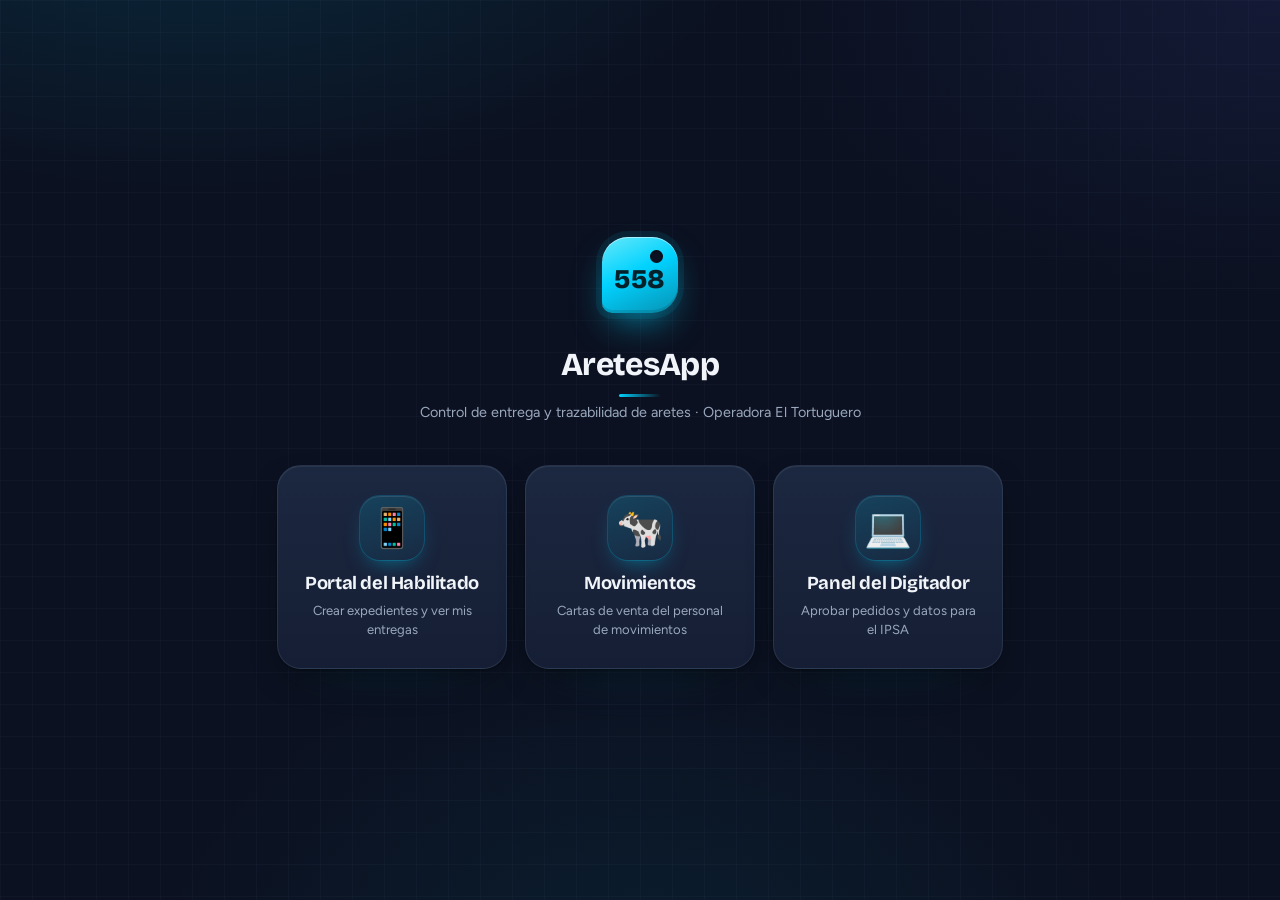
<file: index.html>
<!DOCTYPE html>
<html lang="es">
<head>
<meta charset="UTF-8">
<meta name="viewport" content="width=device-width, initial-scale=1, maximum-scale=1, minimum-scale=1, user-scalable=no, viewport-fit=cover">
<meta name="theme-color" content="#1F5E3B">
<link rel="manifest" href="manifest.json">
<link rel="apple-touch-icon" href="icon-192.png">
<title>AretesApp</title>
<style>
  :root{--primary:#00d2ff;--bg:#0f172a;--card:#1e293b;--text:#f8fafc;}
  *{box-sizing:border-box;-webkit-tap-highlight-color:transparent;}
  html{-webkit-text-size-adjust:100%;text-size-adjust:100%;touch-action:manipulation;}
  html,body{overflow-x:hidden;overflow-x:clip;overscroll-behavior-x:none;}
  body{font-family:'Segoe UI',sans-serif;background:var(--bg);color:var(--text);margin:0;min-height:100vh;min-height:100dvh;display:flex;flex-direction:column;justify-content:center;align-items:center;padding:20px;touch-action:manipulation;-webkit-user-select:none;user-select:none;}
  h1{color:var(--primary);font-weight:300;margin-bottom:6px;text-align:center;}
  p.sub{color:#5E6E63;margin-top:0;text-align:center;font-size:.9rem;}
  .grid{display:flex;gap:18px;flex-wrap:wrap;justify-content:center;margin-top:30px;}
  a.card{background:var(--card);border:1px solid rgba(255,255,255,.12);border-radius:16px;padding:30px 26px;width:230px;text-decoration:none;color:var(--text);text-align:center;transition:.2s;}
  a.card:hover{border-color:var(--primary);transform:translateY(-3px);}
  a.card .ico{font-size:2.4rem;}
  a.card h2{color:var(--primary);font-size:1.15rem;margin:12px 0 6px;}
  a.card span{font-size:.82rem;color:#5E6E63;}
</style>
<link rel="preconnect" href="https://fonts.googleapis.com"><link rel="preconnect" href="https://fonts.gstatic.com" crossorigin>
<link href="https://fonts.googleapis.com/css2?family=Bricolage+Grotesque:opsz,wght@12..96,600;12..96,700;12..96,800&family=Figtree:wght@400;500;600;700&display=swap" rel="stylesheet">
<link rel="stylesheet" href="tema.css?v=5">
</head>
<body>
  <div style="text-align:center"><div class="logo-badge" style="display:inline-flex;align-items:center;justify-content:center;width:76px;height:76px;border-radius:22px;margin:6px 0 10px"></div></div>
  <h1>AretesApp</h1>
  <p class="sub">Control de entrega y trazabilidad de aretes · Operadora El Tortuguero</p>
  <div class="grid">
    <a class="card" href="habilitado.html">
      <div class="ico">📱</div>
      <h2>Portal del Habilitado</h2>
      <span>Crear expedientes y ver mis entregas</span>
    </a>
    <a class="card" href="movimiento.html">
      <div class="ico">🐄</div>
      <h2>Movimientos</h2>
      <span>Cartas de venta del personal de movimientos</span>
    </a>
    <a class="card" href="digitador.html">
      <div class="ico">💻</div>
      <h2>Panel del Digitador</h2>
      <span>Aprobar pedidos y datos para el IPSA</span>
    </a>
  </div>
</body>
</html>
</file>
<file: tema.css>
/* =====================================================================
   AretesApp — Tema "Noche cian"  (v4)
   La paleta original del sistema (azul noche + cian #00d2ff), llevada a
   un acabado elegante: profundidad en capas, vidrio, brillos finos,
   radios con jerarquía y estados claros. Un solo archivo para todo.
   ===================================================================== */
:root{
  --primary:#00d2ff; --primary-d:#0891b2; --primary-s:rgba(0,210,255,.12);
  --bg:#0b1120; --bg2:#101a30; --card:#18233a; --card2:#1f2c47;
  --text:#f1f5f9; --muted:#9aa8bd; --line:rgba(255,255,255,.09);
  --success:#10b981; --warn:#f59e0b; --danger:#ef4444;

  --radio:22px; --radio-m:16px; --radio-s:13px;
  --borde:rgba(148,178,214,.14);
  --brillo-borde:inset 0 1px 0 rgba(255,255,255,.06);
  --sombra:inset 0 1px 0 rgba(255,255,255,.06), 0 1px 2px rgba(0,0,0,.35),
           0 14px 34px -14px rgba(0,0,0,.65), 0 30px 60px -40px rgba(0,210,255,.18);
  --sombra-alta:inset 0 1px 0 rgba(255,255,255,.08), 0 2px 6px rgba(0,0,0,.4),
           0 22px 44px -16px rgba(0,0,0,.7), 0 0 0 1px rgba(0,210,255,.22);
  --brillo-cian:0 8px 22px -8px rgba(0,210,255,.6);
  --suave:cubic-bezier(.2,.7,.2,1);
  --letra:"Figtree", system-ui, -apple-system, "Segoe UI", Roboto, sans-serif;
  --titulo:"Bricolage Grotesque", "Figtree", system-ui, sans-serif;
}

/* ---------- Base y fondo con aurora tenue ---------- */
html,body{background-color:var(--bg) !important;}
body{min-height:100vh;min-height:100dvh;
  font-family:var(--letra) !important;color:var(--text) !important;-webkit-font-smoothing:antialiased;
  background:
    radial-gradient(900px 480px at 15% -120px, rgba(0,210,255,.13), transparent 65%),
    radial-gradient(800px 460px at 100% 0%, rgba(99,102,241,.10), transparent 65%),
    radial-gradient(700px 500px at 50% 110%, rgba(8,145,178,.10), transparent 70%),
    linear-gradient(rgba(148,178,214,.035) 1px, transparent 1px) 0 0/32px 32px,
    linear-gradient(90deg, rgba(148,178,214,.035) 1px, transparent 1px) 0 0/32px 32px,
    var(--bg) !important;
  background-attachment:fixed !important;
}
input,select,textarea,button{font-family:var(--letra);}
h1,h2,h3{font-family:var(--titulo);letter-spacing:-.022em !important;}
h1{color:var(--text) !important;font-weight:750 !important;}
h1::after{content:"";display:block;width:42px;height:3px;border-radius:3px;margin:10px auto 0;
  background:linear-gradient(90deg,var(--primary),rgba(0,210,255,0));}
.subtitle,.sub,p.sub,.muted,.hint{color:var(--muted) !important;}
::selection{background:rgba(0,210,255,.3);}
:focus-visible{outline:2px solid var(--primary);outline-offset:3px;}
@media (prefers-reduced-motion:reduce){*{transition:none !important;animation:none !important;}}

/* ---------- Tarjetas de vidrio ---------- */
.card,.login-card,.login-box,.ipsa-card,.modal-content,.exp,.prod,.mov{
  background:linear-gradient(180deg,rgba(30,43,68,.92) 0%,rgba(22,32,54,.92) 100%) !important;
  border:1px solid var(--borde) !important;box-shadow:var(--sombra) !important;color:var(--text);
  backdrop-filter:blur(10px);}
.card,.login-card,.login-box,.modal-content{border-radius:var(--radio) !important;}
.mov,.exp,.prod{border-radius:var(--radio-m) !important;transition:transform .2s var(--suave),box-shadow .2s var(--suave);}
.mov:hover,.exp:hover,.prod:hover{transform:translateY(-1px);box-shadow:var(--sombra-alta) !important;}
.exp-block,.ipsa-item,.arete,.dato{background:rgba(11,17,32,.55) !important;border:1px solid var(--borde) !important;
  border-radius:var(--radio-m) !important;box-shadow:inset 0 1px 2px rgba(0,0,0,.25);}
.arete,.dato,.ipsa-item{border-radius:12px !important;}
.ipsa-item{border-left:3px solid var(--primary) !important;}
.ipsa-item .v{color:var(--text) !important;}
/* filete cian arriba de las tarjetas de acceso */
.login-card,.login-box,#loginView .card{position:relative;overflow:hidden;}
.login-card::before,.login-box::before,#loginView .card::before{content:"";position:absolute;inset:0 0 auto 0;height:3px;
  background:linear-gradient(90deg,transparent,var(--primary) 30%,#7dd3fc 60%,transparent);}

/* ---------- Campos ---------- */
input:not([type=checkbox]):not([type=radio]):not([type=file]),select,textarea,.inp,.inp-sm{
  background:rgba(8,13,26,.7) !important;color:var(--text) !important;border:1px solid rgba(148,178,214,.18) !important;
  border-radius:var(--radio-s) !important;min-height:48px;padding-left:14px !important;padding-right:14px !important;
  box-shadow:inset 0 1px 3px rgba(0,0,0,.35) !important;
  transition:border-color .2s var(--suave),box-shadow .2s var(--suave),background .2s;}
.inp-sm{min-height:40px;}
input:hover:not(:focus):not([type=checkbox]),select:hover:not(:focus),textarea:hover:not(:focus){border-color:rgba(148,178,214,.32) !important;}
input:focus,select:focus,textarea:focus,.inp:focus,.inp-sm:focus{outline:none !important;
  border-color:var(--primary) !important;background:rgba(8,13,26,.9) !important;
  box-shadow:0 0 0 1px var(--primary), 0 0 0 5px rgba(0,210,255,.14), 0 0 22px -4px rgba(0,210,255,.35) !important;}
input::placeholder,textarea::placeholder{color:#5f6e86;}
select{appearance:none;-webkit-appearance:none;padding-right:38px !important;
  background-image:url("data:image/svg+xml,%3Csvg xmlns='http://www.w3.org/2000/svg' width='12' height='8' viewBox='0 0 12 8'%3E%3Cpath d='M1 1.5l5 5 5-5' fill='none' stroke='%2300d2ff' stroke-width='1.8' stroke-linecap='round' stroke-linejoin='round'/%3E%3C/svg%3E") !important;
  background-repeat:no-repeat !important;background-position:right 14px center !important;}
select option{background:#101a30;color:var(--text);}
label,.lbl,.field-lbl{color:var(--muted) !important;font-weight:600;font-size:.82rem !important;}
input[type=checkbox]{accent-color:var(--primary);}

/* ---------- Botones ---------- */
.btn,.btn-primary,.seg button.on{
  background:linear-gradient(180deg,#3fe0ff 0%,var(--primary) 45%,#00a9d4 100%) !important;color:#04202a !important;
  border:none !important;font-weight:750 !important;border-radius:var(--radio-s) !important;letter-spacing:.005em;
  box-shadow:inset 0 1px 0 rgba(255,255,255,.45), 0 1px 2px rgba(0,0,0,.4), var(--brillo-cian) !important;
  transition:transform .15s var(--suave),box-shadow .2s var(--suave),filter .2s;}
.btn:hover,.btn-primary:hover{filter:brightness(1.06);transform:translateY(-1px);
  box-shadow:inset 0 1px 0 rgba(255,255,255,.5), 0 2px 4px rgba(0,0,0,.4), 0 14px 30px -8px rgba(0,210,255,.7) !important;}
.btn:active,.btn-primary:active{transform:translateY(0) scale(.99);filter:brightness(.95);
  box-shadow:inset 0 2px 5px rgba(0,0,0,.3) !important;}
.btn:disabled,.btn-primary:disabled{background:#2a3954 !important;color:#7a89a3 !important;box-shadow:none !important;transform:none;filter:none;cursor:not-allowed;}
.btn-success{background:linear-gradient(180deg,#34d399,var(--success) 55%,#059669) !important;color:#022c1f !important;
  box-shadow:inset 0 1px 0 rgba(255,255,255,.4), 0 8px 20px -8px rgba(16,185,129,.6) !important;}
.btn-ghost{background:rgba(0,210,255,.06) !important;color:var(--primary) !important;border:1px solid rgba(0,210,255,.35) !important;
  box-shadow:var(--brillo-borde) !important;filter:none !important;}
.btn-ghost:hover{background:rgba(0,210,255,.13) !important;border-color:var(--primary) !important;transform:translateY(-1px);
  box-shadow:0 8px 18px -10px rgba(0,210,255,.6) !important;}
.btn-sm{border-radius:10px !important;}

/* ---------- Pestañas del panel: riel de vidrio ---------- */
.tabs{background:rgba(15,23,42,.6);border:1px solid var(--borde);border-radius:22px !important;padding:6px;gap:4px !important;
  width:fit-content;max-width:100%;margin-left:auto;margin-right:auto;backdrop-filter:blur(12px);
  box-shadow:inset 0 1px 0 rgba(255,255,255,.05), 0 14px 30px -20px rgba(0,0,0,.8);}
.tab-btn{background:transparent !important;border:1px solid transparent !important;color:var(--muted) !important;
  border-radius:999px !important;font-weight:600 !important;padding:9px 16px 12px !important;transition:color .2s,background .2s var(--suave);}
.tab-btn:hover{background:rgba(255,255,255,.05) !important;color:var(--text) !important;}
.tab-btn.active{background:linear-gradient(180deg,rgba(0,210,255,.22),rgba(0,210,255,.10)) !important;color:#e6fbff !important;
  border-color:rgba(0,210,255,.45) !important;position:relative;
  box-shadow:inset 0 1px 0 rgba(255,255,255,.12), 0 0 20px -6px rgba(0,210,255,.55) !important;}
.tab-btn.active::after{content:"";position:absolute;left:50%;bottom:3px;width:16px;height:3px;margin-left:-8px;
  border-radius:3px;background:var(--primary);box-shadow:0 0 8px var(--primary);}

/* Selector segmentado (portal habilitado) */
.seg{background:rgba(8,13,26,.55) !important;border:1px solid var(--borde) !important;border-radius:18px !important;
  box-shadow:inset 0 1px 3px rgba(0,0,0,.35) !important;}
.seg button{border-radius:13px !important;color:var(--muted);transition:background .2s,color .2s;}

/* ---------- Tablas ---------- */
table{border-collapse:separate !important;border-spacing:0 !important;border:1px solid var(--borde);
  border-radius:var(--radio-m) !important;overflow:hidden;background:rgba(11,17,32,.35);}
th{background:linear-gradient(180deg,rgba(0,210,255,.09),rgba(0,210,255,.03)) !important;color:#7dd3fc !important;
  font-size:.74rem !important;letter-spacing:.04em;padding-top:12px !important;padding-bottom:12px !important;
  border-bottom:1px solid var(--borde) !important;}
td{border-bottom:1px solid rgba(148,178,214,.08) !important;}
tr:last-child td{border-bottom:none !important;}
tbody tr:nth-child(even) td{background:rgba(255,255,255,.018);}
tr.clickable td{transition:background .15s;}
tr.clickable:hover td{background:rgba(0,210,255,.07) !important;}
.mono{color:#7dd3fc !important;font-family:ui-monospace,"Cascadia Mono",Consolas,monospace !important;}

/* ---------- Avisos ---------- */
.msg-ok,.msg-err,.msg-info,.msg-load{border-radius:var(--radio-s) !important;border-left-width:4px !important;backdrop-filter:blur(6px);}
.msg-ok{background:rgba(16,185,129,.10) !important;color:#6ee7b7 !important;border:1px solid rgba(16,185,129,.28) !important;border-left-color:var(--success) !important;}
.msg-err{background:rgba(239,68,68,.10) !important;color:#fca5a5 !important;border:1px solid rgba(239,68,68,.28) !important;border-left-color:var(--danger) !important;}
.msg-info{background:rgba(0,210,255,.08) !important;color:#a5f3fc !important;border:1px solid rgba(0,210,255,.25) !important;border-left-color:var(--primary) !important;}
.msg-load{border-left-color:var(--warn) !important;}

/* ---------- Chips, etiquetas y estados ---------- */
.chip{background:rgba(0,210,255,.08) !important;border:1px solid rgba(0,210,255,.25) !important;color:var(--text) !important;
  border-radius:12px !important;}
.chip b{color:var(--primary) !important;}
.chip.sel{background:rgba(16,185,129,.14) !important;border-color:var(--success) !important;}
.pill,.badge{display:inline-flex;align-items:center;gap:6px;font-weight:700 !important;border:1px solid rgba(255,255,255,.06);}
.pill::before,.badge::before{content:"";width:6px;height:6px;border-radius:50%;background:currentColor;box-shadow:0 0 6px currentColor;flex:none;}
.pill-puente{border-radius:999px !important;}
.pp-ok{background:rgba(16,185,129,.14) !important;color:#6ee7b7 !important;box-shadow:inset 0 0 0 1px rgba(16,185,129,.35),0 0 14px -4px rgba(16,185,129,.6);}
.pp-warn{background:rgba(245,158,11,.14) !important;color:#fcd34d !important;box-shadow:inset 0 0 0 1px rgba(245,158,11,.35);}
.pp-off{background:rgba(255,255,255,.05) !important;color:var(--muted) !important;box-shadow:inset 0 0 0 1px rgba(255,255,255,.08);}
.copy{color:var(--primary) !important;}

/* ---------- Barra superior del panel y barra de la app ---------- */
.topbar,.appbar{background:rgba(15,23,42,.72) !important;backdrop-filter:saturate(1.4) blur(16px) !important;
  border:1px solid var(--borde) !important;box-shadow:var(--sombra) !important;}
.topbar{border-radius:999px !important;padding:8px 10px 8px 16px !important;}
#loginDig{background:transparent !important;}
.top{border-bottom:1px solid var(--borde) !important;}

/* ---------- Barra inferior del celular: flotante ---------- */
.bottomnav{left:12px !important;right:12px !important;bottom:12px !important;border-radius:22px !important;
  background:rgba(15,23,42,.82) !important;backdrop-filter:saturate(1.5) blur(18px) !important;
  border:1px solid var(--borde) !important;
  box-shadow:inset 0 1px 0 rgba(255,255,255,.06), 0 18px 40px -12px rgba(0,0,0,.8) !important;
  padding-bottom:calc(6px + env(safe-area-inset-bottom,0px)) !important;}
.bottomnav button{color:var(--muted) !important;}
.bottomnav button.on{color:var(--primary) !important;}
.bottomnav button.on .bi{transform:translateY(-2px) scale(1.06) !important;filter:drop-shadow(0 0 8px rgba(0,210,255,.6));}
.bottomnav button .dot{width:18px !important;height:4px !important;}
.bottomnav button.on .dot{background:var(--primary) !important;box-shadow:0 0 8px var(--primary);}
body:has(.bottomnav:not(.oculto)){padding-bottom:110px;}

/* ---------- Ventanas emergentes ---------- */
.modal-overlay{background:rgba(3,7,18,.7) !important;backdrop-filter:blur(8px) !important;}
.modal-content{animation:entrar .28s var(--suave);}
@keyframes entrar{from{opacity:0;transform:translateY(10px) scale(.98);}to{opacity:1;transform:none;}}

/* ---------- Pasos del portal de movimientos ---------- */
.paso .n{width:32px !important;height:32px !important;background:rgba(0,210,255,.12) !important;color:var(--primary) !important;
  font-family:var(--titulo);box-shadow:0 0 0 1px rgba(0,210,255,.35), 0 0 16px -4px rgba(0,210,255,.5);}
.paso.ok .n{background:var(--success) !important;color:#fff !important;box-shadow:0 0 0 4px rgba(16,185,129,.18);}
.card.bloqueado{opacity:.5;filter:saturate(.5);}
.icon-btn{background:rgba(255,255,255,.04) !important;color:var(--text) !important;border:1px solid var(--borde) !important;border-radius:12px !important;}
.spin{border-color:rgba(0,210,255,.2) !important;border-top-color:var(--primary) !important;}

/* ---------- Total del habilitado ---------- */
.total-card{border-radius:var(--radio) !important;border:1px solid rgba(0,210,255,.25) !important;
  background:linear-gradient(135deg,rgba(0,210,255,.16) 0%,rgba(8,145,178,.06) 60%,rgba(99,102,241,.08) 100%) !important;
  box-shadow:inset 0 1px 0 rgba(255,255,255,.07), 0 16px 34px -18px rgba(0,210,255,.45);}
.total-card .t-l small{text-transform:none !important;letter-spacing:0 !important;}
.total-card .t-l b{color:var(--primary) !important;text-shadow:0 0 18px rgba(0,210,255,.35);}

/* ---------- Inicio ---------- */
a.card{background:linear-gradient(180deg,rgba(30,43,68,.9),rgba(22,32,54,.9)) !important;border:1px solid var(--borde) !important;
  border-radius:24px !important;box-shadow:var(--sombra) !important;
  transition:transform .25s var(--suave),box-shadow .25s var(--suave),border-color .2s !important;}
a.card:hover{transform:translateY(-4px);box-shadow:var(--sombra-alta) !important;border-color:rgba(0,210,255,.4) !important;}
a.card h2{color:var(--text) !important;font-family:var(--titulo);}
a.card span{color:var(--muted) !important;}
a.card .ico{display:inline-grid;place-items:center;width:64px;height:64px;border-radius:20px;
  background:linear-gradient(160deg,rgba(0,210,255,.16),rgba(0,210,255,.04));
  box-shadow:inset 0 1px 0 rgba(255,255,255,.1), 0 0 0 1px rgba(0,210,255,.2), 0 10px 22px -10px rgba(0,210,255,.5);}

/* ---------- Logo: arete cian con agujero y 558 ---------- */
.logo-badge{position:relative;border:none !important;border-radius:26px 26px 26px 10px !important;font-size:0 !important;
  background:linear-gradient(155deg,#67e8f9 0%,var(--primary) 45%,var(--primary-d) 100%) !important;
  box-shadow:inset 0 1px 0 rgba(255,255,255,.5), inset 0 -3px 0 rgba(0,0,0,.12),
             0 0 0 6px rgba(0,210,255,.08), 0 16px 36px -10px rgba(0,210,255,.6) !important;}
.logo-badge > *{display:none !important;}
.logo-badge::before{content:"558";font:800 27px/1 var(--titulo);color:#04202a;letter-spacing:.02em;margin-top:8px;}
.logo-badge::after{content:"";position:absolute;top:13px;right:15px;width:13px;height:13px;border-radius:50%;
  background:var(--bg);box-shadow:inset 0 1px 2px rgba(0,0,0,.5);}
.logo-wrap h1{font-size:1.7rem !important;}
.logo-wrap p{color:var(--muted) !important;}
.logo-wrap h1::after{display:none;}

/* ---------- Barras de desplazamiento ---------- */
*{scrollbar-width:thin;scrollbar-color:#2a3954 transparent;}
::-webkit-scrollbar{width:9px;height:9px;}
::-webkit-scrollbar-thumb{background:#2a3954;border-radius:9px;border:2px solid transparent;background-clip:padding-box;}

/* Evita que al deslizar hacia abajo en el celular se recargue la página sin querer */
html,body{overscroll-behavior-y:none;}
</file>
